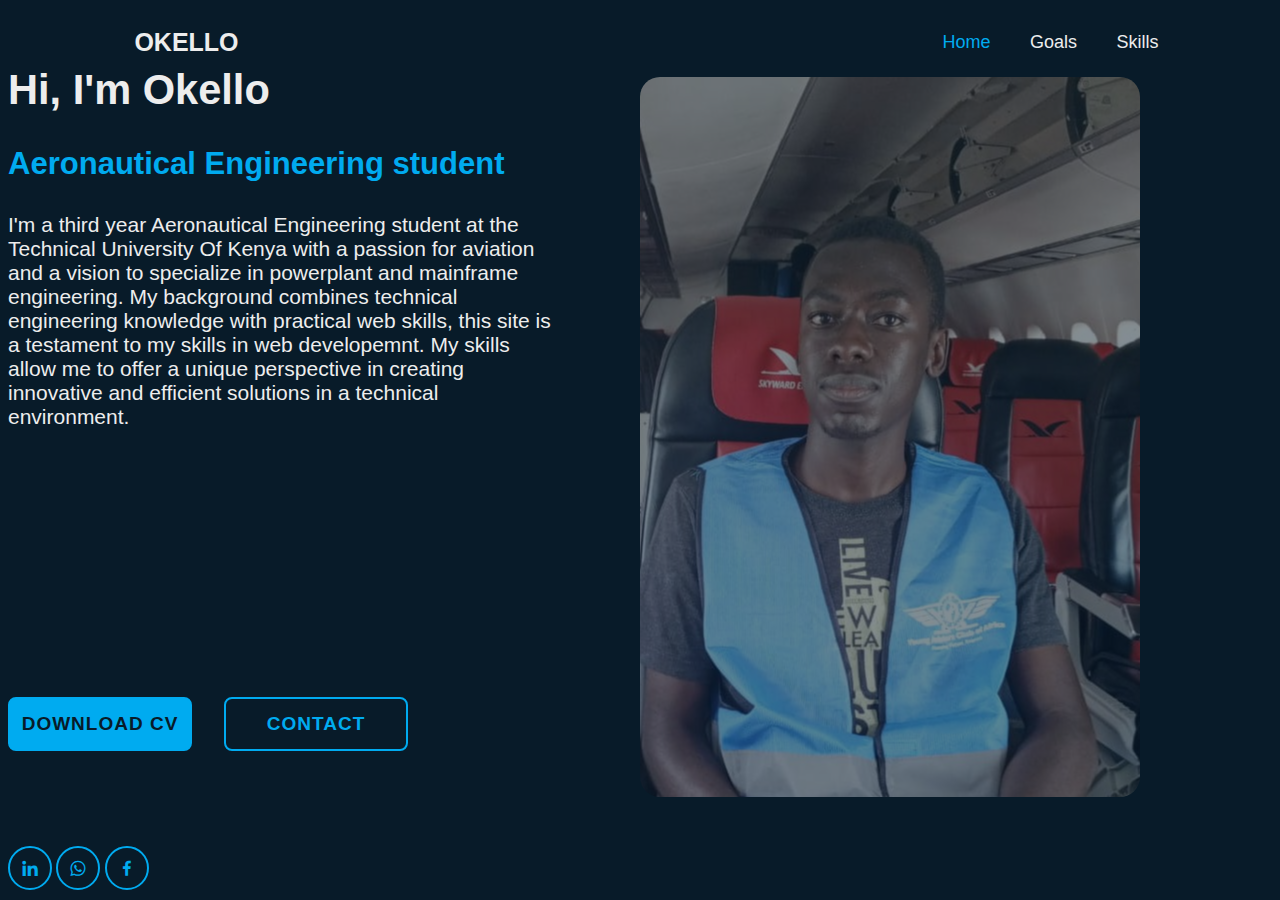
<file: index.html>
<!DOCTYPE html>
<html lang="en">
<head>
    <meta charset="UTF-8">
    <meta name="viewport" content="width=device-width, initial-scale=1.0">
    <title>Document</title>
    <link rel="stylesheet" href="new.css">
    <link href='https://unpkg.com/boxicons@2.1.4/css/boxicons.min.css' rel='stylesheet'>
</head>
<body>

    <div class="heightr">
        <h2>The screen height is too small to view this site</h2>
    </div>
    
    <header class="header">
        <a href="" class="logo"> OKELLO</a>

        <nav class="navbar">
            <a href="" class="active">Home</a>
            <a href="about.html">Goals</a>
            <a href="skills.html">Skills</a>
            
        </nav>
    </header>

    <section class="home">
        <div class="home-content">
            <h1>Hi, I'm Okello</h1>
            <h3>Aeronautical Engineering student</h3>
            <p>I'm a third year Aeronautical Engineering student at the Technical University Of Kenya with a passion for aviation and a vision to specialize in powerplant and mainframe engineering. My background combines technical engineering knowledge with practical web skills, this site is a testament to my skills in web developemnt. My skills allow me to offer a unique perspective in creating innovative and efficient solutions in a technical environment. 
            </p>
        
            
        </div>

       <div class="image"></div>

      

       <div class="btn-box">
                <a href="">DOWNLOAD CV</a>
                <a href="mailto:jimokello31@gmail.com">CONTACT</a>

        </div>

    </section>

    <footer>
        <div class="home-sci">
            <a href="https://www.linkedin.com/in/okello-nekesa-8b681a273/"><i class='bx bxl-linkedin'></i></a>
            <a href="https://wa.me/<+254794663393>"><i class='bx bxl-whatsapp'></i></a>
            <a href=""><i class='bx bxl-facebook'></i></a>
           
        </div>
    </footer>


</body>
</html>
</file>
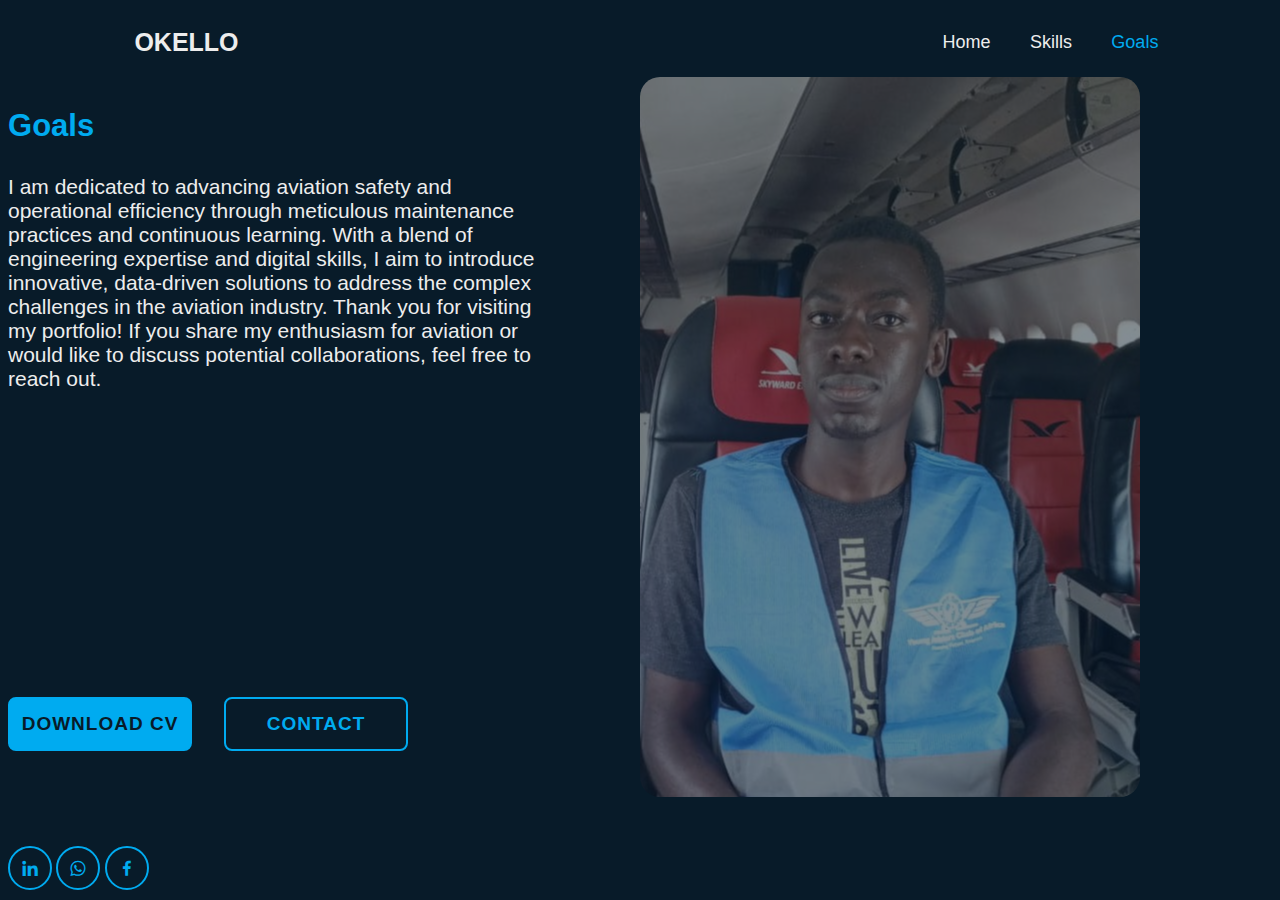
<file: about.html>
<!DOCTYPE html>
<html lang="en">
<head>
    <meta charset="UTF-8">
    <meta name="viewport" content="width=device-width, initial-scale=1.0">
    <title>Document</title>
    <link rel="stylesheet" href="new.css">
    <link href='https://unpkg.com/boxicons@2.1.4/css/boxicons.min.css' rel='stylesheet'>
</head>
<body>
    
    <header class="header">
        <a href="" class="logo"> OKELLO</a>

        <nav class="navbar">
            <a href="index.html" >Home</a>
            <a href="skills.html">Skills</a>
            <a href="" class="active">Goals</a>
           
        </nav>
    </header>

    <section class="home">
        <div class="home-content" id="goal">
           
            <h3>Goals</h3>
            <p>
                I am dedicated to advancing aviation safety and operational efficiency through meticulous maintenance practices and continuous learning. With a blend of engineering expertise and digital skills, I aim to introduce innovative, data-driven solutions to address the complex challenges in the aviation industry.
                Thank you for visiting my portfolio! If you share my enthusiasm for aviation or would like to discuss potential collaborations, feel free to reach out.
            </p>
          
        </div>

       <div class="image"></div>

       <div class="btn-box">
        <a href="">DOWNLOAD CV</a>
        <a href="">CONTACT</a>

        </div>
       
    </section>

    <footer>
        <div class="home-sci">
            <a href="https://www.linkedin.com/in/okello-nekesa-8b681a273/"><i class='bx bxl-linkedin'></i></a>
            <a href="https://wa.me/<+254794663393>"><i class='bx bxl-whatsapp'></i></a>
            <a href=""><i class='bx bxl-facebook'></i></a>
           
           
        </div>
    </footer>



</body>
</html>
</file>
<file: new.css>
* {
    font-family: sans-serif;
}

body{
    background: #081b29;
    color: #ededed;
}

.heightr{
    position: absolute;
    height: 0px;
    font-size: 0px;
}

.header{
   /* position: fixed;
    top: 0px;
    left: 0px;*/
    width: 80vw;
    padding: 20px 10%;
    background: transparent;
    display: flex;
    justify-content: space-between;
    align-items: center;
    z-index: 100%;

}

.logo{
    font-size: 25px;
    color: #ededed;
    text-decoration: none;
    font-weight: 600;

}

.navbar a {
    font-size: 18px;
    color: #ededed;
    text-decoration: none;
    font-weight: 500;
    margin-left: 35px;

}

.navbar a:hover, 
.navbar a.active {
    color: #00abf0;

}

@media  (min-width: 700px){

.home{
    display: grid;
    grid-template-columns: repeat(2, 1fr);
    max-height: 80svh;
}


.home-content{
    position: relative;
    top: -40px;
   /* margin-bottom: 10px;*/
   
}




.btn-box{
    position: relative;
    top: -110px;
}

footer{
    position: absolute;
    bottom: 7px;
}

#goal{
    position: relative;
    top: 0px;
}

}


@media  (min-width: 1100px){
    .btn-box{
        position: relative;
        top: -110px;
    }
    
    footer{
        position: absolute;
        bottom: 10px;
    } 
}



.home-content{
    max-width: 550px;
    margin-bottom: 20px;
    min-width: 500px;
   
   
    
   
}

.home-content h1{
    font-size: 2.6rem;
    font-weight: 700;
    line-height: 1.2;
}

.home-content h3{
    font-size: clamp(23px, 3.5svw, 1.94rem);
    font-weight: 700;
    color: #00abf0;

}

.home-content p {
    font-size: clamp(16px, 3svw, 21px);
    margin: 20px 0 40px;
    font-weight: 500;
    
}

.btn-box {
    width: 400px;
    height: 50px;
    margin-top: 10px;
  
   display: flex;
   justify-content: space-between;

}

.btn-box a {
    position: relative;
    display: inline-flex;
    width: 180px;
    height: 100%;

    justify-content: center;
    align-items: center;

    background: #00abf0;
    border: 2px solid #00abf0;
    border-radius: 8px;
    font-size: 19px;
    color: #081b29;
    text-decoration: none;
    font-weight: 600;
    letter-spacing: 1px;
    z-index: 1;
    overflow: hidden;

}

.btn-box a:hover{
    color: #00abf0;
}

.btn-box a:nth-child(2){
    background: transparent;
    color: #00abf0;
}

.btn-box a:nth-child(2):hover{
    color: #081b29;
}

.btn-box a:nth-child(2)::before{
    background: #00abf0;
    
}

.btn-box a::before{
    content: '';
    position: absolute;
    top: 0;
    left: 0;
    width: 0%;
    height: 100%;
    background: #081b29;
    z-index: -1;
    transition: .5s;
}

.btn-box a:hover::before{
    width: 100%;
}


.image{
    position: relative;
    
    background-image: url(transfer/image.jpg);
    background-repeat: no-repeat;
    opacity: 0.5;
    background-position: center;
    height: 80svh;
    width: 500px;
    border-radius: 20px;
   z-index: 1;
}



@media  (max-width: 700px){

   .image{
    margin-bottom: 30px;
    width: 95svw;
    max-width: 500px;
    max-height: 60svh;
    
   } 
    
}

@media (max-width:500px) {
    p{
        height: fit-content;
        margin-left: 0px;
        width: 95svw;
        
    }

}

@media (max-width:400px) {
    
    .btn-box{
        width: 95svw;
    }

    .btn-box a {
        width: 160px;
    }

}

@media (max-height:400px) {
    body{
        background: white;
        color: white;

    }

    .heightr{
        height: 100svh;
        width: 100svw;
        background: #04634e;
        color: white;
        font-size: 1.8rem;
        align-items: center;
        justify-content: center;
    }
    
    .image{
        background: #ededed;
    }
}



.home-sci{
   margin-top: 10px;
    justify-content: space-between;
 }

.home-sci a {
    position: relative;
    display: inline-flex;
    justify-content: center;
    align-items: center;
    width: 40px;
    height: 40px;
    background: transparent;
    border: 2px solid #00abf0;
    border-radius: 50%;
    font-size: 20px;
    color: #00abf0;
    text-decoration: none;
    z-index: 1;
    overflow: hidden;
    transition: .4s;
}

.home-sci a:hover{
    color: #081b29;
}

.home-sci a::before{
    content: '';
    position: absolute;
    top: 0;
    left: 0;
    width:0%;
    height: 100%;
    background: #00abf0;
    z-index: -1;
    transition: .4s;

}

.home-sci a:hover::before{
    width: 100%;
}


ul{
    font-size: 18px;
    font-weight: 500;
}
</file>
